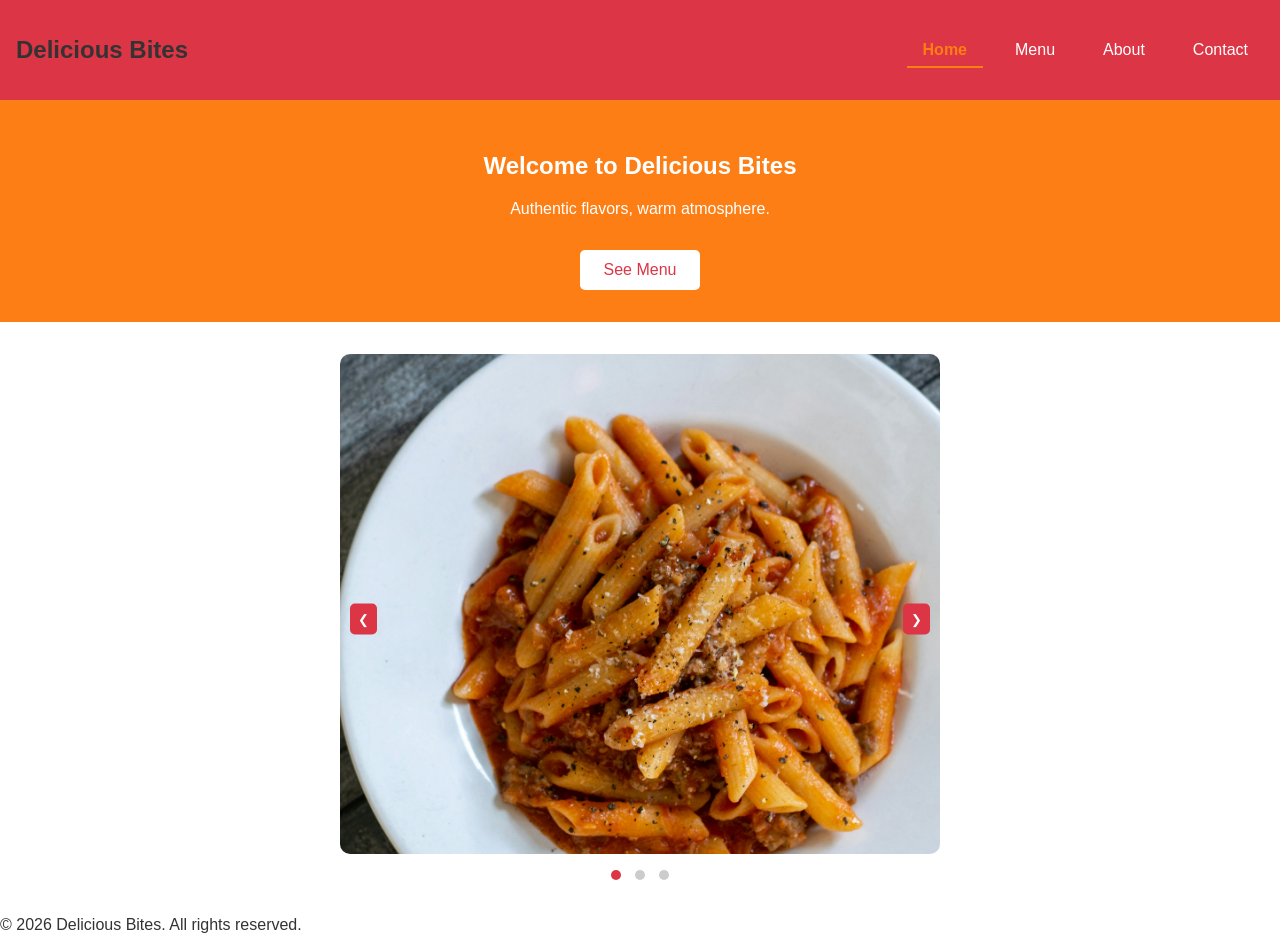
<file: index.html>
<!doctype html>
<html lang="en">
  <head>
    <meta charset="UTF-8" />
    <meta name="viewport" content="width=device-width, initial-scale=1.0" />
    <title>Delicious Bites - Home</title>
    <link rel="stylesheet" href="style.css" />
  </head>
  <body>
    <header>
      <nav class="navbar">
        <h1 class="logo">Delicious Bites</h1>
        <ul>
          <li><a href="index.html" class="nav_link">Home</a></li>
          <li><a href="menu.html" class="nav_link">Menu</a></li>
          <li><a href="about.html" class="nav_link">About</a></li>
          <li><a href="contact.html" class="nav_link">Contact</a></li>
        </ul>
      </nav>

      <section class="hero">
        <h2>Welcome to Delicious Bites</h2>
        <p>Authentic flavors, warm atmosphere.</p>
        <a href="menu.html" class="cta">See Menu</a>
      </section>
    </header>

    <!-- Image Slider -->
    <section class="slider">
      <div class="slide active">
        <img src="images/food1.jpg" alt="Dish 1" />
      </div>
      <div class="slide"><img src="images/food2.jpg" alt="Dish 2" /></div>
      <div class="slide"><img src="images/food3.jpg" alt="Dish 3" /></div>
      <button class="prev">❮</button>
      <button class="next">❯</button>
      <div class="dots">
        <span class="dot active"></span>
        <span class="dot"></span>
        <span class="dot"></span>
      </div>
    </section>

    <footer>
      <p>&copy; 2026 Delicious Bites. All rights reserved.</p>
    </footer>

    <script src="script.js"></script>
  </body>
</html>
</file>
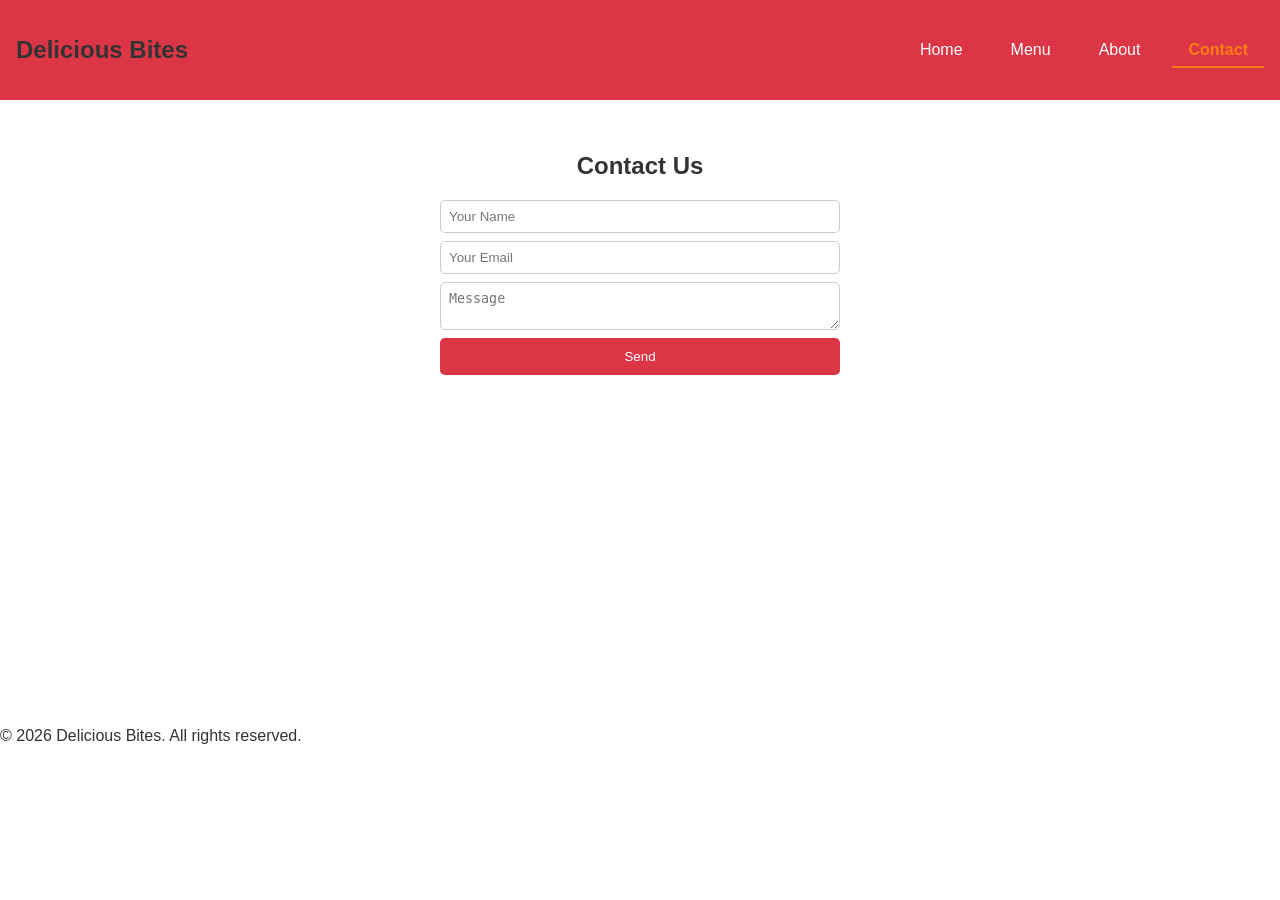
<file: contact.html>
<!doctype html>
<html lang="en">
  <head>
    <meta charset="UTF-8" />
    <meta name="viewport" content="width=device-width, initial-scale=1.0" />
    <title>Delicious Bites - Contact</title>
    <link rel="stylesheet" href="style.css" />
  </head>
  <body>
     <header>
    <nav class="navbar">
        <h1 class="logo">Delicious Bites</h1>
        <ul>
          <li><a href="index.html" class="nav_link">Home</a></li>
          <li><a href="menu.html" class="nav_link">Menu</a></li>
          <li><a href="about.html" class="nav_link">About</a></li>
          <li><a href="contact.html" class="nav_link">Contact</a></li>
        </ul>
      </nav>


    </header>


    <section class="section">
      <h2>Contact Us</h2>
      <form>
        <input type="text" placeholder="Your Name" required />
        <input type="email" placeholder="Your Email" required />
        <textarea placeholder="Message" required></textarea>
        <button type="submit">Send</button>
      </form>
      <div class="map">
        <iframe
          src="https://www.google.com/maps/embed?pb=!1m14!1m12!1m3!1d27341.390105359867!2d72.95506259999999!3d31.06318035!2m3!1f0!2f0!3f0!3m2!1i1024!2i768!4f13.1!5e0!3m2!1sen!2s!4v1772877365934!5m2!1sen!2s"
          width="100%""
          height="300"
          style="border: 0"
          allowfullscreen=""
          loading="lazy"
          referrerpolicy="no-referrer-when-downgrade"
        ></iframe>
      </div>
    </section>

    <footer>
      <p>&copy; 2026 Delicious Bites. All rights reserved.</p>
    </footer>
     <script src="/script.js"></script>
  </body>
</html>
</file>
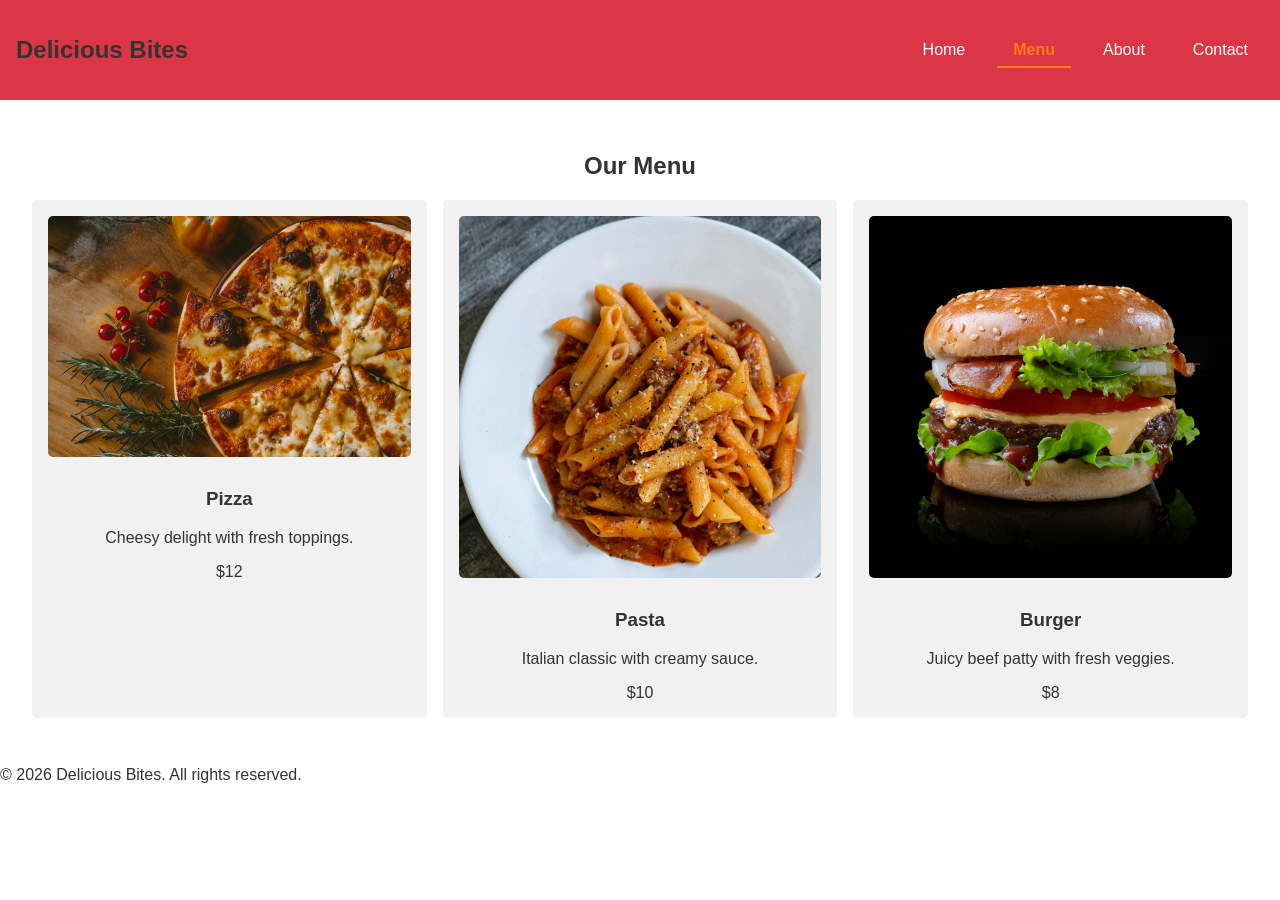
<file: menu.html>
<!doctype html>
<html lang="en">
  <head>
    <meta charset="UTF-8" />
    <meta name="viewport" content="width=device-width, initial-scale=1.0" />
    <title>Delicious Bites - Menu</title>
    <link rel="stylesheet" href="style.css" />
  </head>
  <body>
    <header>
      <nav class="navbar">
        <h1 class="logo">Delicious Bites</h1>
        <ul>
          <li><a href="index.html" class="nav_link">Home</a></li>
          <li><a href="menu.html" class="nav_link">Menu</a></li>
          <li><a href="about.html" class="nav_link">About</a></li>
          <li><a href="contact.html" class="nav_link">Contact</a></li>
        </ul>
      </nav>
    </header>

    <section class="section">
      <h2>Our Menu</h2>
      <div class="menu-grid">
        <div class="dish">
          <img src="images/pizza.jpg" alt="Pizza" />
          <h3>Pizza</h3>
          <p>Cheesy delight with fresh toppings.</p>
          <span>$12</span>
        </div>
        <div class="dish">
          <img src="images/pasta.jpg" alt="Pasta" />
          <h3>Pasta</h3>
          <p>Italian classic with creamy sauce.</p>
          <span>$10</span>
        </div>
        <div class="dish">
          <img src="images/burger.jpg" alt="Burger" />
          <h3>Burger</h3>
          <p>Juicy beef patty with fresh veggies.</p>
          <span>$8</span>
        </div>
      </div>
    </section>

    <footer>
      <p>&copy; 2026 Delicious Bites. All rights reserved.</p>
    </footer>
    <script src="/script.js"></script>
  </body>
</html>
</file>
<file: style.css>
body {
  font-family: Arial, sans-serif;
  margin: 0;
  background: #fff;
  color: #333;
}

.navbar {
  display: flex;
  justify-content: space-between;
  align-items: center;
  background: #dc3545; /* red */
  padding: 1rem;
}

.navbar ul {
  list-style: none;
  display: flex;
  gap: 1rem;
}

.navbar a {
  color: #fff;
  text-decoration: none;
  transition: 0.3s;
}

.navbar a:hover {
  color: #fd7e14; /* orange */
}

.nav_link {
  text-decoration: none;
  color: #333;
  padding: 0.5rem 1rem;
  transition:
    color 0.3s,
    border-bottom 0.3s;
}

.nav_link:hover {
  color: #fd7e14;
  border-bottom: 2px solid #fd7e14;
}

.nav_link.active {
  font-weight: bold;
  color: #fd7e14;
  border-bottom: 2px solid #fd7e14;
}

.hero {
  text-align: center;
  padding: 2rem;
  background: #fd7e14;
  color: #fff;
}

.cta {
  display: inline-block;
  margin-top: 1rem;
  padding: 0.7rem 1.5rem;
  background: #fff;
  color: #dc3545;
  text-decoration: none;
  border-radius: 5px;
  transition: 0.3s;
}

.cta:hover {
  background: #6c757d; /* brownish gray */
  color: #fff;
}

.section {
  padding: 2rem;
  text-align: center;
}

.menu-grid {
  display: grid;
  grid-template-columns: repeat(auto-fit, minmax(150px, 1fr));
  gap: 1rem;
}

.dish {
  background: #f1f1f1;
  padding: 1rem;
  border-radius: 5px;
  transition: 0.3s;
}

.dish:hover {
  background: #dc3545;
  color: #fff;
}

.dish img {
  width: 100%;
  border-radius: 5px;
  margin-bottom: 0.5rem;
}

.about-img {
  width: 80%;
  max-width: 500px;
  margin-top: 1rem;
  border-radius: 10px;
}

form {
  display: flex;
  flex-direction: column;
  gap: 0.5rem;
  max-width: 400px;
  margin: auto;
}

input,
textarea {
  padding: 0.5rem;
  border: 1px solid #ccc;
  border-radius: 5px;
}

button {
  padding: 0.7rem;
  background: #dc3545;
  color: #fff;
  border: none;
  border-radius: 5px;
  cursor: pointer;
}

button:hover {
  background: #6c757d;
}

/* Slider */
.slider {
  position: relative;
  max-width: 600px;
  margin: 2rem auto;
}

.prev,
.next {
  position: absolute;
  top: 50%;
  transform: translateY(-50%);
  background: #dc3545;
  color: #fff;
  border: none;
  padding: 0.5rem;
  cursor: pointer;
}

.prev {
  left: 10px;
}
.next {
  right: 10px;
}

.dots {
  text-align: center;
  margin-top: 0.5rem;
}

.dot {
  height: 10px;
  width: 10px;
  margin: 0 5px;
  background: #ccc;
  border-radius: 50%;
  display: inline-block;
  cursor: pointer;
}

.dot.active {
  background: #dc3545;
}

.slide {
  display: none;
}

.slide.active {
  display: block;
}

.slide img {
  width: 100%;
  border-radius: 10px;
  height: 500px;
  object-fit: cover;
}
/* Responsive Design */
@media (max-width: 768px) {
  .navbar {
    flex-direction: column;
    text-align: center;
  }

  .navbar ul {
    flex-direction: column;
    gap: 0.5rem;
    padding: 0;
  }

  .hero {
    padding: 1rem;
  }

  .menu-grid {
    grid-template-columns: 1fr; /* stack dishes */
  }

  .about-img {
    width: 100%;
  }

  form {
    width: 90%;
  }
}

@media (max-width: 480px) {
  h1,
  h2 {
    font-size: 1.5rem;
  }

  .cta {
    padding: 0.5rem 1rem;
    font-size: 0.9rem;
  }

  .dish {
    font-size: 0.9rem;
  }
}
</file>
